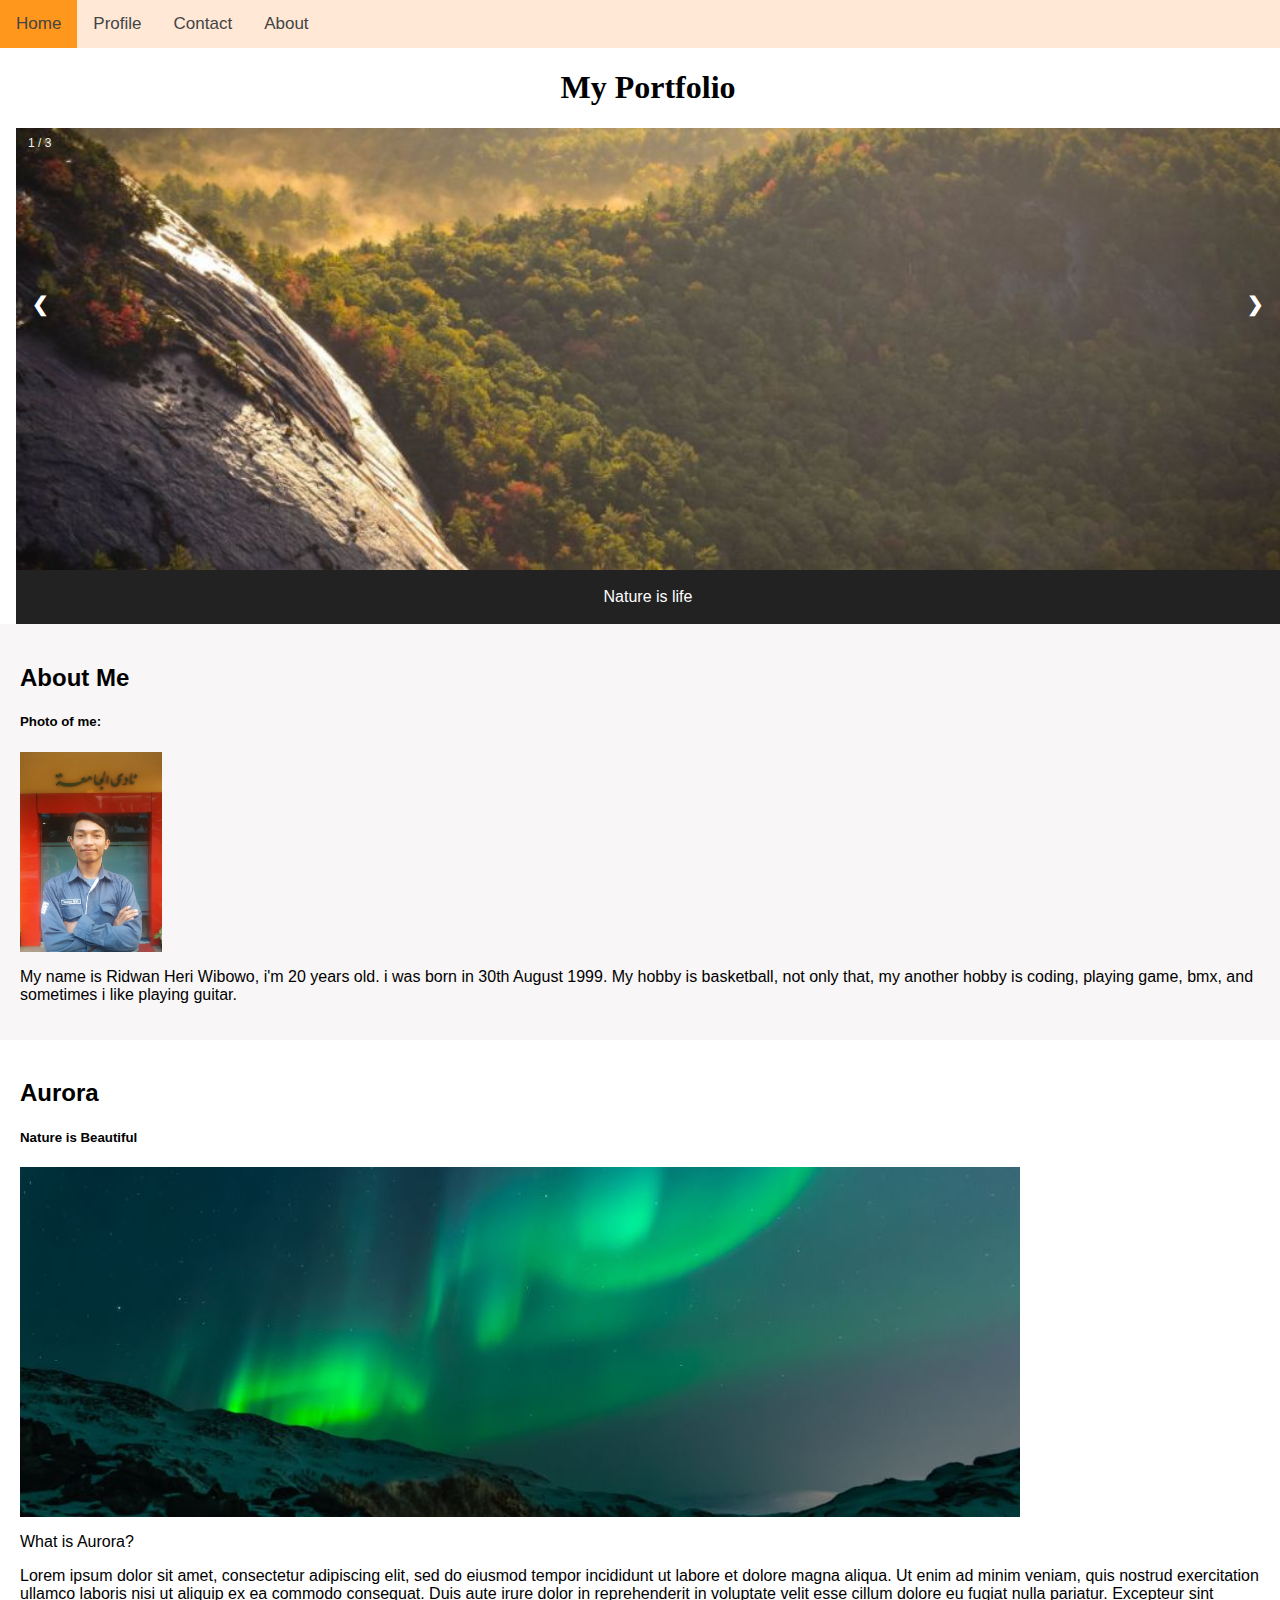
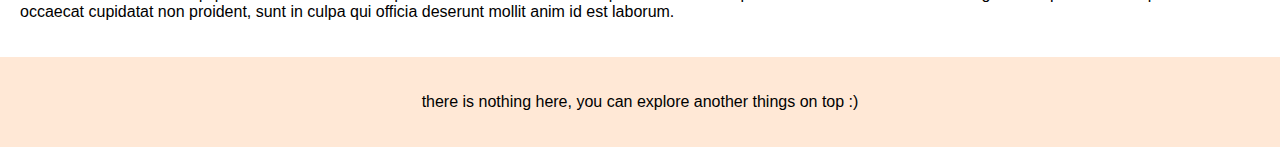
<file: index.html>
<!DOCTYPE html>
<html lang="en">
  <head>
    <meta charset="UTF-8" />
    <meta name="viewport" content="width=device-width, initial-scale=1.0" />
    <meta http-equiv="X-UA-Compatible" content="ie=edge" />
    <title>Home</title>
    <link rel="stylesheet" href="./index.css" type="text/css" />
    <!-- For icon from fontAwesome  -->
    <link
      rel="stylesheet"
      href="https://cdnjs.cloudflare.com/ajax/libs/font-awesome/4.7.0/css/font-awesome.min.css"
    />
  </head>

  <body>
    <div class="topnav" id="topNav">
      <a href="/">Home</a>
      <a href="/profile.html">Profile</a>
      <a href="/contact.html">Contact</a>
      <a href="/about.html">About</a>
      <a href="javascript:void(0);" class="icon" onclick="topNavResponse()">
        <i class="fa fa-bars"></i>
      </a>
    </div>
    <div style="padding-left:16px">
      <h1>My Portfolio</h1>
      <div class="container">
        <div class="mySlides">
          <div class="numbertext">1 / 3</div>
          <img src="img/img_nature_wide.jpg" style="width:100%" />
        </div>

        <div class="mySlides">
          <div class="numbertext">2 / 3</div>
          <img src="img/img_mountains_wide.jpg" style="width:100%" />
        </div>

        <div class="mySlides">
          <div class="numbertext">3 / 3</div>
          <img src="img/img_woods_wide.jpg" style="width:100%" />
        </div>
        <div class="caption-container">
          <p id="caption">Nature is life</p>
        </div>
        <a class="prev" onclick="plusSlides(-1)">❮</a>
        <a class="next" onclick="plusSlides(1)">❯</a>
      </div>
    </div>
    <div class="row">
      <div class="side">
        <h2>About Me</h2>
        <h5>Photo of me:</h5>
        <img src="img/photo.jpg" alt="My Photo" width="auto" height="200px" />
        <p>
          My name is Ridwan Heri Wibowo, i'm 20 years old. i was born in 30th
          August 1999. My hobby is basketball, not only that, my another hobby
          is coding, playing game, bmx, and sometimes i like playing guitar.
        </p>
      </div>
      <div class="main">
        <h2>Aurora</h2>
        <h5>Nature is Beautiful</h5>
        <div>
          <img src="img/img_lights_wide.jpg" alt="Aurora" />
        </div>

        <p>What is Aurora?</p>
        <p>
          Lorem ipsum dolor sit amet, consectetur adipiscing elit, sed do
          eiusmod tempor incididunt ut labore et dolore magna aliqua. Ut enim ad
          minim veniam, quis nostrud exercitation ullamco laboris nisi ut
          aliquip ex ea commodo consequat. Duis aute irure dolor in
          reprehenderit in voluptate velit esse cillum dolore eu fugiat nulla
          pariatur. Excepteur sint occaecat cupidatat non proident, sunt in
          culpa qui officia deserunt mollit anim id est laborum.
        </p>
      </div>
    </div>

    <div class="footer">
      <p>there is nothing here, you can explore another things on top :)</p>
    </div>

    <script>
      function topNavResponse() {
        var x = document.getElementById('topNav');
        if (x.className === 'topnav') {
          x.className += ' responsive';
        } else {
          x.className = 'topnav';
        }
      }

      var slideIndex = 1;
      showSlides(slideIndex);

      function plusSlides(n) {
        showSlides((slideIndex += n));
      }

      function currentSlide(n) {
        showSlides((slideIndex = n));
      }

      function showSlides(n) {
        var i;
        var slides = document.getElementsByClassName('mySlides');
        var dots = document.getElementsByClassName('demo');
        var captionText = document.getElementById('caption');
        if (n > slides.length) {
          slideIndex = 1;
        }
        if (n < 1) {
          slideIndex = slides.length;
        }
        for (i = 0; i < slides.length; i++) {
          slides[i].style.display = 'none';
        }
        for (i = 0; i < dots.length; i++) {
          dots[i].className = dots[i].className.replace(' active', '');
        }
        slides[slideIndex - 1].style.display = 'block';
        dots[slideIndex - 1].className += ' active';
        captionText.innerHTML = dots[slideIndex - 1].alt;
      }
    </script>
  </body>
</html>
</file>
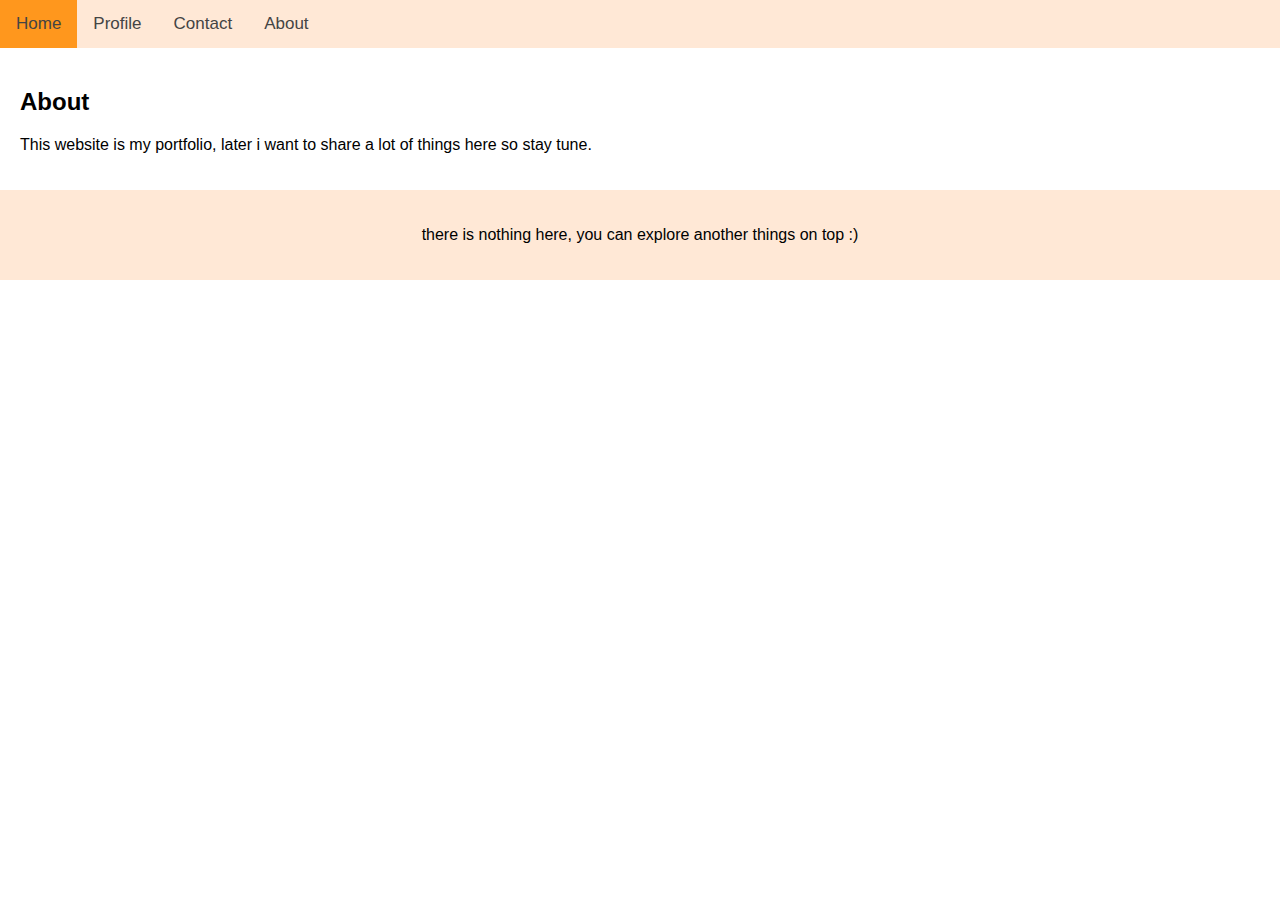
<file: about.html>
<!DOCTYPE html>
<html lang="en">
  <head>
    <meta charset="UTF-8" />
    <meta name="viewport" content="width=device-width, initial-scale=1.0" />
    <meta http-equiv="X-UA-Compatible" content="ie=edge" />
    <title>About</title>
    <link rel="stylesheet" href="./index.css" type="text/css" />
  </head>
  <body>
    <div class="topnav" id="topNav">
      <a href="/">Home</a>
      <a href="/profile.html">Profile</a>
      <a href="/contact.html">Contact</a>
      <a href="/about.html">About</a>
      <a href="javascript:void(0);" class="icon" onclick="topNavResponse()">
        <i class="fa fa-bars"></i>
      </a>
    </div>
    <div style="padding: 20px;">
      <h2>About</h2>
      <p>
        This website is my portfolio, later i want to share a lot of things here
        so stay tune.
      </p>
    </div>
    <div class="footer">
      <p>there is nothing here, you can explore another things on top :)</p>
    </div>
  </body>
  <script>
    function topNavResponse() {
      var x = document.getElementById('topNav');
      if (x.className === 'topnav') {
        x.className += ' responsive';
      } else {
        x.className = 'topnav';
      }
    }
  </script>
</html>
</file>
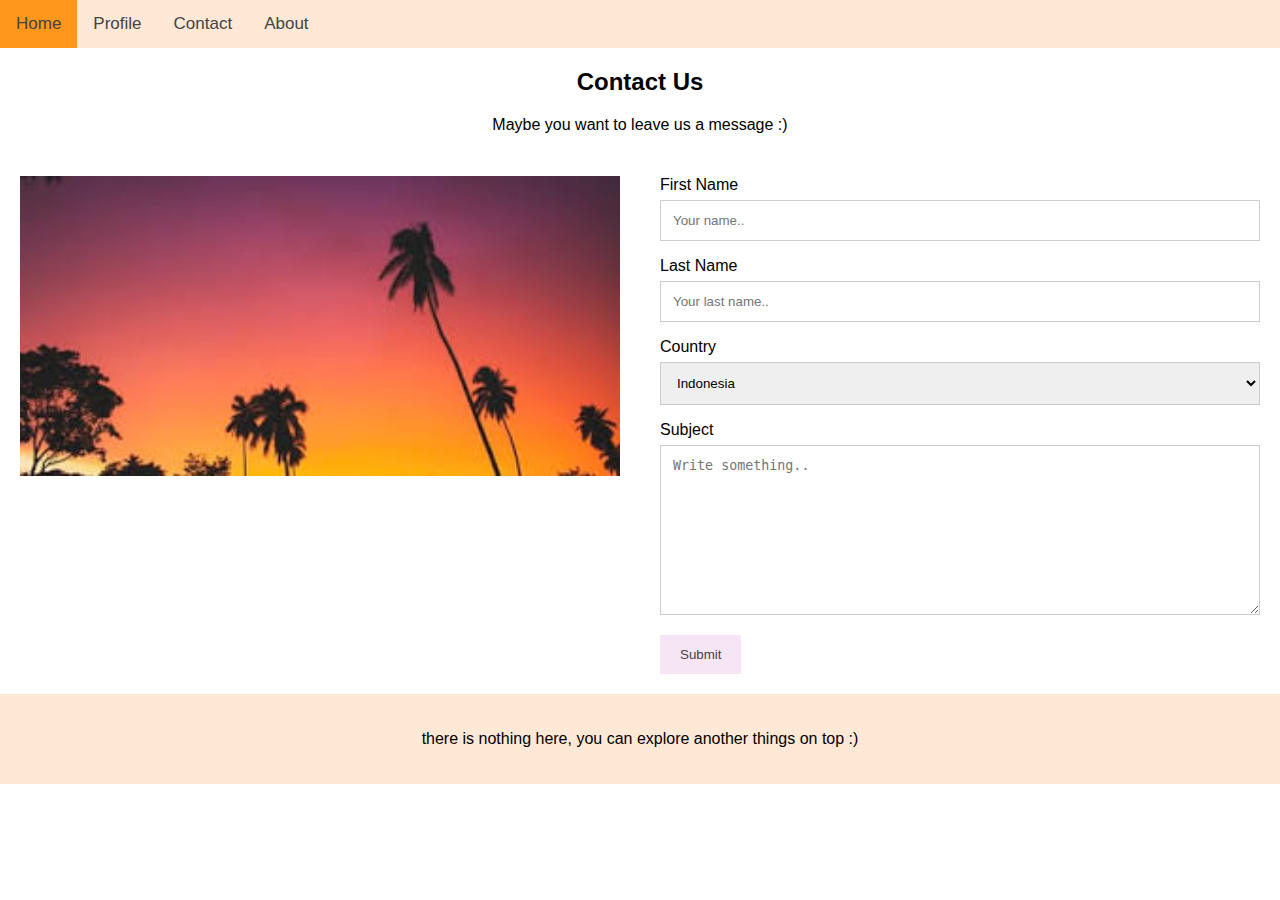
<file: contact.html>
<!DOCTYPE html>
<html lang="en">
  <head>
    <meta charset="UTF-8" />
    <meta name="viewport" content="width=device-width, initial-scale=1.0" />
    <meta http-equiv="X-UA-Compatible" content="ie=edge" />
    <title>Contact</title>
    <link rel="stylesheet" href="contact.css" type="text/css" />
  </head>
  <body>
    <div class="topnav" id="topNav">
      <a href="/">Home</a>
      <a href="/profile.html">Profile</a>
      <a href="/contact.html">Contact</a>
      <a href="/about.html">About</a>
      <a href="javascript:void(0);" class="icon" onclick="topNavResponse()">
        <i class="fa fa-bars"></i>
      </a>
    </div>
    <div class="container">
      <div style="text-align:center">
        <h2>Contact Us</h2>
        <p>Maybe you want to leave us a message :)</p>
      </div>
      <div class="row">
        <div class="column">
          <img src="/img/img_contact.jpg" style="width:100%" />
        </div>
        <div class="column">
          <form>
            <label for="fname">First Name</label>
            <input
              type="text"
              id="fname"
              name="firstname"
              placeholder="Your name.."
            />
            <label for="lname">Last Name</label>
            <input
              type="text"
              id="lname"
              name="lastname"
              placeholder="Your last name.."
            />
            <label for="country">Country</label>
            <select id="country" name="country">
              <option>Indonesia</option>
              <option>Malaysia</option>
              <option>Singapore</option>
              <option>Thailand</option>
            </select>
            <label for="subject">Subject</label>
            <textarea
              id="subject"
              name="subject"
              placeholder="Write something.."
              style="height:170px"
            ></textarea>
            <input type="submit" value="Submit" />
          </form>
        </div>
      </div>
    </div>
    <div class="footer">
      <p>there is nothing here, you can explore another things on top :)</p>
    </div>
  </body>
  <script>
    function topNavResponse() {
      var x = document.getElementById('topNav');
      if (x.className === 'topnav') {
        x.className += ' responsive';
      } else {
        x.className = 'topnav';
      }
    }
  </script>
</html>
</file>
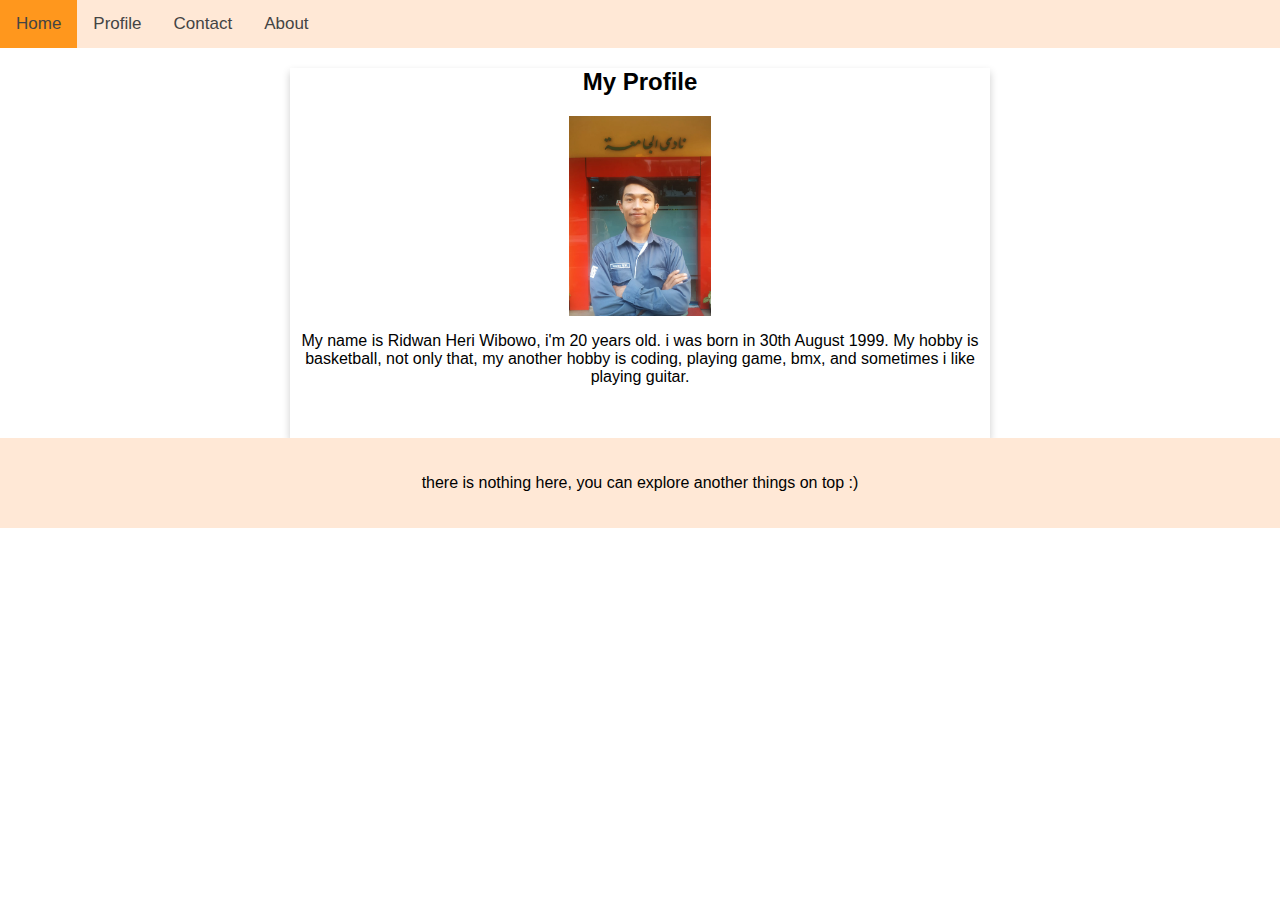
<file: profile.html>
<!DOCTYPE html>
<html lang="en">
  <head>
    <meta charset="UTF-8" />
    <meta name="viewport" content="width=device-width, initial-scale=1.0" />
    <meta http-equiv="X-UA-Compatible" content="ie=edge" />
    <title>Profile</title>
    <link rel="stylesheet" href="./index.css" type="text/css" />
  </head>
  <body>
    <div class="topnav" id="topNav">
      <a href="/">Home</a>
      <a href="/profile.html">Profile</a>
      <a href="/contact.html">Contact</a>
      <a href="/about.html">About</a>
      <a href="javascript:void(0);" class="icon" onclick="topNavResponse()">
        <i class="fa fa-bars"></i>
      </a>
    </div>
    <div class="card center">
      <h2>My Profile</h2>
      <img src="img/photo.jpg" alt="My Photo" width="auto" height="200px" />
      <p>
        My name is Ridwan Heri Wibowo, i'm 20 years old. i was born in 30th
        August 1999. My hobby is basketball, not only that, my another hobby is
        coding, playing game, bmx, and sometimes i like playing guitar.
      </p>
      <br />
      <br />
    </div>
    <div class="footer">
      <p>there is nothing here, you can explore another things on top :)</p>
    </div>
  </body>
  <script>
    function topNavResponse() {
      var x = document.getElementById('topNav');
      if (x.className === 'topnav') {
        x.className += ' responsive';
      } else {
        x.className = 'topnav';
      }
    }
  </script>
</html>
</file>
<file: index.css>
h1 {
  text-align: center;
  font-family: ' sans-serif';
}

.center {
  text-align: center;
}

.foot_bg,
.footer_bottom {
  position: relative;
  z-index: 3;
  background: rgba(2, 139, 255, 1);
  color: #fff;
  text-shadow: none;
}

.card {
  box-shadow: 0 4px 8px 0 rgba(0, 0, 0, 0.2);
  width: 700px;
  margin: auto;
  text-align: center;
  font-family: arial;
}
.topnav {
  background-color: #ffe8d6;
  overflow: hidden;
}

.topnav a {
  float: left;
  color: #444444;
  text-align: center;
  padding: 14px 16px;
  text-decoration: none;
  font-size: 17px;
}

.topnav a:hover {
  background-color: #ff971d;
  color: #444444;
}

.topnav a.active {
  background-color: #f6e5f5;
  color: #444444;
}

.topnav .icon {
  display: none;
}

.content_biodata {
  background-color: #ffffff;
  text-align: center;
  min-height: 500px;
}

@media screen and (max-width: 600px) {
  .topnav a:not(:first-child) {
    display: none;
  }
  .topnav a.icon {
    float: right;
    display: block;
  }
}

@media screen and (max-width: 600px) {
  .topnav.responsive {
    position: relative;
  }
  .topnav.responsive .icon {
    position: absolute;
    right: 0;
    top: 0;
  }
  .topnav.responsive a {
    float: none;
    display: block;
    text-align: left;
  }
}

body {
  font-family: Arial;
  margin: 0;
}

* {
  box-sizing: border-box;
}

img {
  vertical-align: middle;
}

.container {
  position: relative;
}

.mySlides {
  display: none;
}

.cursor {
  cursor: pointer;
}

.prev,
.next {
  cursor: pointer;
  position: absolute;
  top: 40%;
  width: auto;
  padding: 16px;
  margin-top: -50px;
  color: white;
  font-weight: bold;
  font-size: 20px;
  border-radius: 0 3px 3px 0;
  user-select: none;
  -webkit-user-select: none;
}

.next {
  right: 0;
  border-radius: 3px 0 0 3px;
}

.prev:hover,
.next:hover {
  background-color: rgba(0, 0, 0, 0.8);
}

.numbertext {
  color: #f2f2f2;
  font-size: 12px;
  padding: 8px 12px;
  position: absolute;
  top: 0;
}

.caption-container {
  text-align: center;
  background-color: #222;
  padding: 2px 16px;
  color: white;
}

.row:after {
  content: '';
  display: table;
  clear: both;
}

.column {
  float: left;
  width: 16.66%;
}

.demo {
  opacity: 0.6;
}

.active,
.demo:hover {
  opacity: 1;
}

* {
  box-sizing: border-box;
}

body {
  font-family: Arial, Helvetica, sans-serif;
  margin: 0;
}

.header {
  padding: 80px;
  text-align: center;
  background: #1abc9c;
  color: white;
}

.header h1 {
  font-size: 40px;
}

.navbar {
  overflow: hidden;
  background-color: #333;
  position: sticky;
  position: -webkit-sticky;
  top: 0;
}

.navbar a {
  float: left;
  display: block;
  color: white;
  text-align: center;
  padding: 14px 20px;
  text-decoration: none;
}

.navbar a.right {
  float: right;
}

.navbar a:hover {
  background-color: #ddd;
  color: black;
}

.navbar a.active {
  background-color: #666;
  color: white;
}

.row {
  display: -ms-flexbox;
  display: flex;
  -ms-flex-wrap: wrap;
  flex-wrap: wrap;
}

.side {
  -ms-flex: 30%;
  flex: 30%;
  background-color: #f9f6f7;
  padding: 20px;
}

.main {
  -ms-flex: 70%;
  flex: 70%;
  background-color: #ffffff;
  padding: 20px;
}

.fakeimg {
  background-color: #aaa;
  width: 100%;
  padding: 20px;
}

.footer {
  padding: 20px;
  text-align: center;
  background: #ffe8d6;
}

@media screen and (max-width: 700px) {
  .row {
    flex-direction: column;
  }
}

@media screen and (max-width: 400px) {
  .navbar a {
    float: none;
    width: 100%;
  }
}
</file>
<file: contact.css>
* {
  box-sizing: border-box;
}
.topnav {
  background-color: #ffe8d6;
  overflow: hidden;
}
body {
  font-family: Arial;
  margin: 0;
}
.topnav a {
  float: left;
  color: #444444;
  text-align: center;
  padding: 14px 16px;
  text-decoration: none;
  font-size: 17px;
}

.topnav a:hover {
  background-color: #ff971d;
  color: #444444;
}

.topnav a.active {
  background-color: #f6e5f5;
  color: #444444;
}

.topnav .icon {
  display: none;
}

input[type='text'],
select,
textarea {
  width: 100%;
  padding: 12px;
  border: 1px solid #ccc;
  margin-top: 6px;
  margin-bottom: 16px;
  resize: vertical;
}

input[type='submit'] {
  background-color: #f6e5f5;
  color: #444444;
  padding: 12px 20px;
  border: none;
  cursor: pointer;
}

input[type='submit']:hover {
  background-color: #ff971d;
}

.container {
  position: relative;
}

.column {
  float: left;
  width: 50%;
  margin-top: 6px;
  padding: 20px;
}

.row:after {
  content: '';
  display: table;
  clear: both;
}

@media screen and (max-width: 600px) {
  .column,
  input[type='submit'] {
    width: 100%;
    margin-top: 0;
  }
}

.footer {
  padding: 20px;
  text-align: center;
  background: #ffe8d6;
}
</file>
